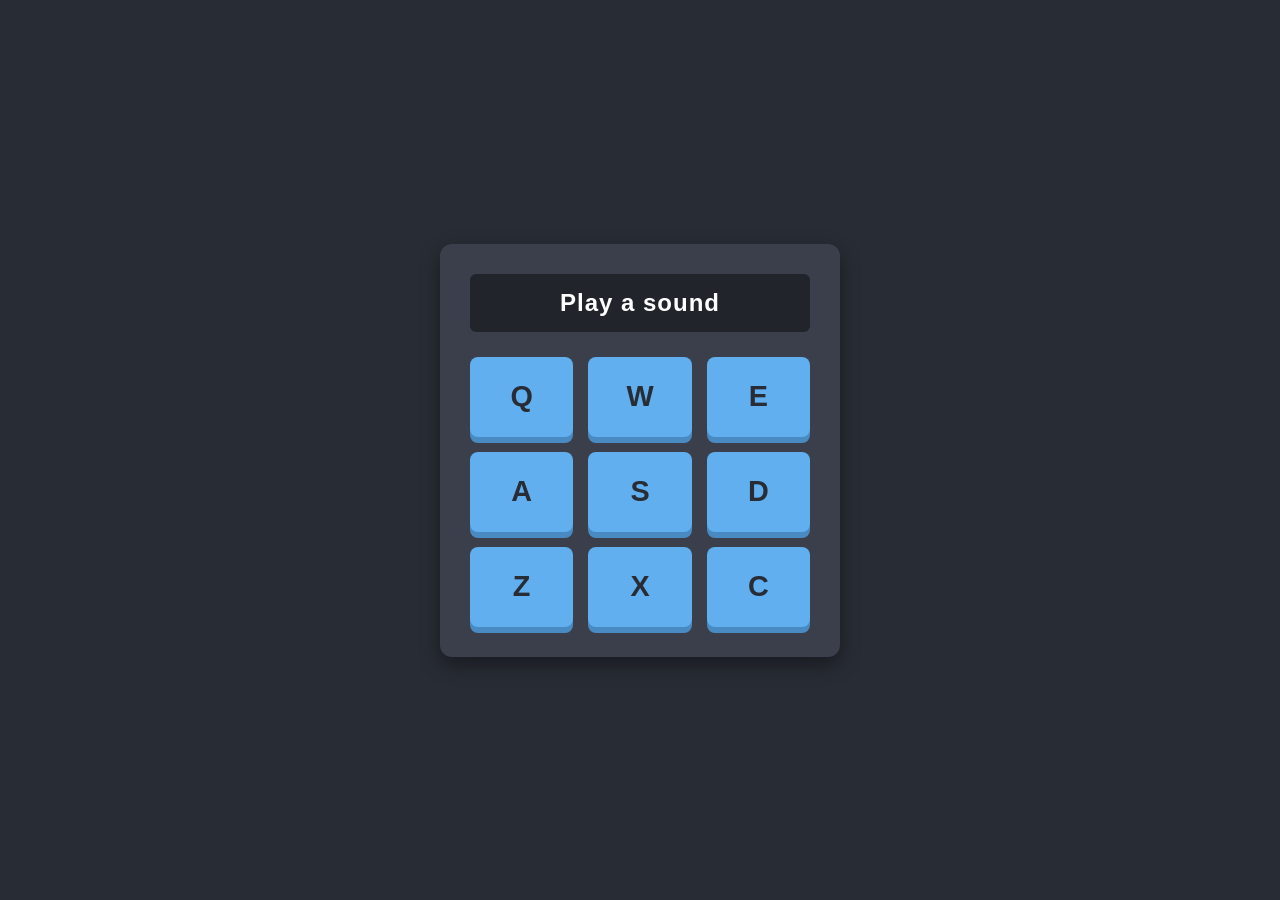
<file: JS/final/drum_machine/index.html>
<!doctype html>
<html lang="en">
  <head>
    <meta charset="utf-8" />
    <meta name="viewport" content="width=device-width, initial-scale=1.0" />
    <title>Drum Machine</title>
    <link rel="stylesheet" href="styles.css" />
  </head>
  <body>
    <div id="drum-machine">
      <p id="display">Play a sound</p>
      
      <div id="pad-bank">
        <button class="drum-pad" id="Heater-1"> Q <audio class="clip" id="Q" src="https://cdn.freecodecamp.org/testable-projects-fcc/audio/Heater-1.mp3"></audio></button>
        <button class="drum-pad" id="Heater-2"> W <audio class="clip" id="W" src="https://cdn.freecodecamp.org/testable-projects-fcc/audio/Heater-2.mp3"></audio></button>
        <button class="drum-pad" id="Heater-3"> E <audio class="clip" id="E" src="https://cdn.freecodecamp.org/testable-projects-fcc/audio/Heater-3.mp3"></audio>
        </button>
        <button class="drum-pad" id="Heater-4"> A <audio class="clip" id="A" src="https://cdn.freecodecamp.org/testable-projects-fcc/audio/Heater-4_1.mp3"></audio></button>
        <button class="drum-pad" id="Clap"> S <audio class="clip" id="S" src="https://cdn.freecodecamp.org/testable-projects-fcc/audio/Heater-6.mp3"></audio></button>
        <button class="drum-pad" id="Open-HH"> D <audio class="clip" id="D" src="https://cdn.freecodecamp.org/testable-projects-fcc/audio/Dsc_Oh.mp3"></audio></button>
        <button class="drum-pad" id="Kick-n-Hat"> Z <audio class="clip" id="Z" src="https://cdn.freecodecamp.org/testable-projects-fcc/audio/Kick_n_Hat.mp3"></audio></button>
        <button class="drum-pad" id="Kick"> X <audio class="clip" id="X" src="https://cdn.freecodecamp.org/testable-projects-fcc/audio/RP4_KICK_1.mp3"></audio></button>
        <button class="drum-pad" id="Closed-HH"> C <audio class="clip" id="C" src="https://cdn.freecodecamp.org/testable-projects-fcc/audio/Cev_H2.mp3"></audio>
        </button>
      </div>
    </div>
    
    <script src="script.js"></script>
  </body>
</html>
</file>
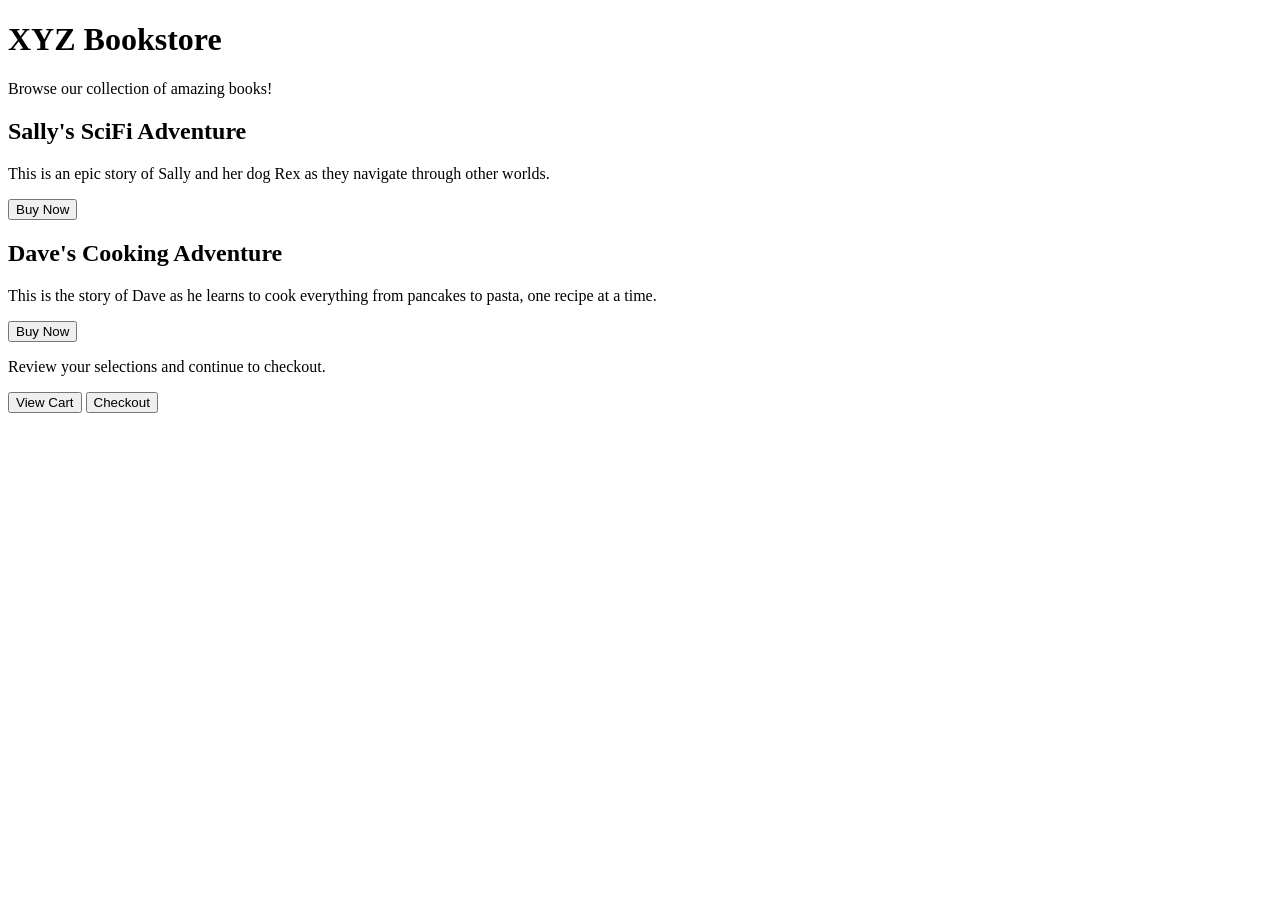
<file: bookstore_page.html>
<!DOCTYPE html>
<html lang="en">
<head>
  <meta charset="UTF-8" />
  <title>XYZ Bookstore Page</title>
</head>

<body>
  <h1>XYZ Bookstore</h1>
  <p>Browse our collection of amazing books!</p>
  
  <div class="card-container">
    <div class="card" id="sally-adventure-book">
      <h2>Sally's SciFi Adventure</h2>
      <p>This is an epic story of Sally and her dog Rex as they navigate through other worlds.</p>
      <button class="btn">Buy Now</button>
    </div>
    
    <div class="card" id="dave-cooking-book">
      <h2>Dave's Cooking Adventure</h2>
      <p>This is the story of Dave as he learns to cook everything from pancakes to pasta, one recipe at a time.</p>
      <button class="btn">Buy Now</button>
    </div>
  </div>
  
  <p>Review your selections and continue to checkout.</p>
  
  <div class="btn-container">
    <button class="btn" id="view-cart-btn">View Cart</button>
    <button class="btn" id="checkout-btn">Checkout</button>     
  </div>
</body>

</html>
</file>
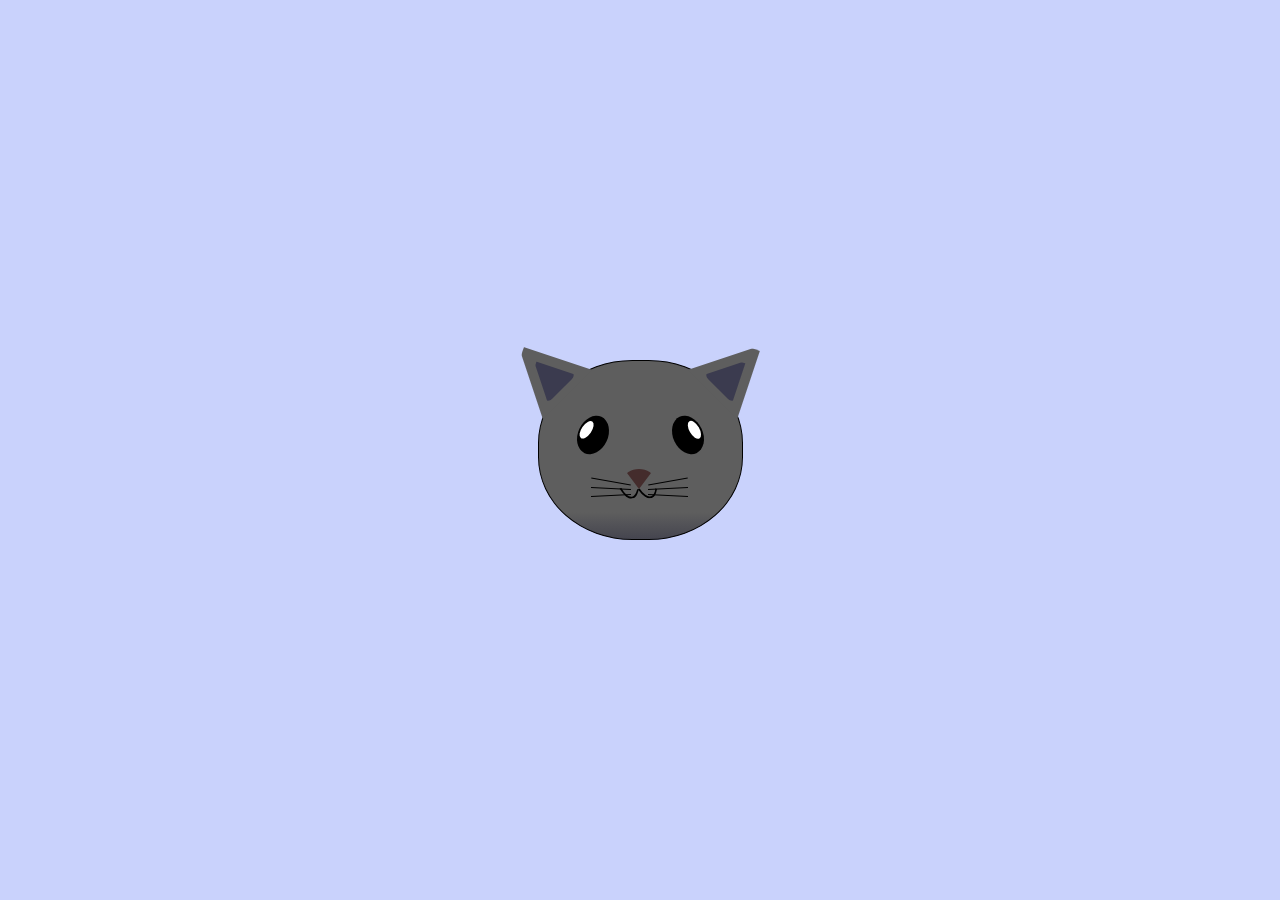
<file: cat_painting/painting.html>
<!DOCTYPE html>
<html lang="en">
<head>
    <meta charset="UTF-8">
    <title>fCC Cat Painting</title>
    <link rel="stylesheet" href="./styles.css">
</head>
<body>
    <main>
      <div class="cat-head">
        <div class="cat-ears">
          <div class="cat-left-ear">
            <div class="cat-left-inner-ear"></div>
          </div>
          <div class="cat-right-ear">
            <div class="cat-right-inner-ear"></div>
          </div>
        </div>

        <div class="cat-eyes">
          <div class="cat-left-eye">
            <div class="cat-left-inner-eye"></div>
          </div>
          <div class="cat-right-eye">
            <div class="cat-right-inner-eye"></div>
          </div>
        </div>
        
        <div class="cat-nose"></div>

        <div class="cat-mouth">
          <div class="cat-mouth-line-left"></div>
          <div class="cat-mouth-line-right"></div>
        </div>

        <div class="cat-whiskers">
          <div class="cat-whiskers-left">
            <div class="cat-whisker-left-top"></div>
            <div class="cat-whisker-left-middle"></div>
            <div class="cat-whisker-left-bottom"></div>
          </div>
          <div class="cat-whiskers-right">
            <div class="cat-whisker-right-top"></div>
            <div class="cat-whisker-right-middle"></div>
            <div class="cat-whisker-right-bottom"></div>
          </div>
        </div>

      </div>
    </main>
</body>
</html>
</file>
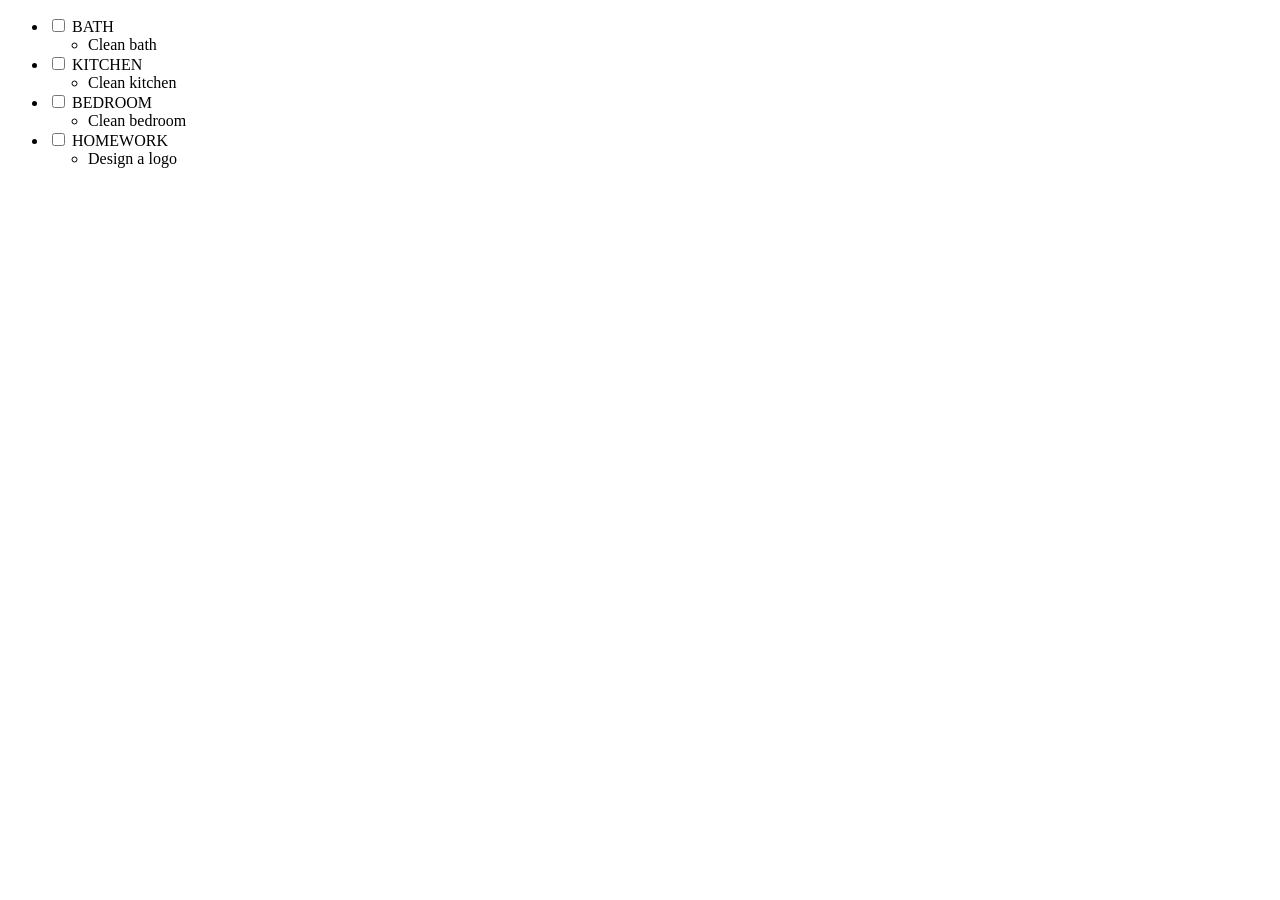
<file: stylized_todo_list/todo_list.html>
<!DOCTYPE html>
<html lang="en">

<head>
<meta charset="utf-8">
<title>Styled To-Do List</title>
<link rel="stylesheet" href="styles.css" />
</head>

<body>
<ul class="todo-list">
<li><input type="checkbox" id="bath">
<label for="bath">BATH</label>
<ul class="sub-item">
<li><a class="sub-item-link" href="https://google.com" target="_blank">Clean bath</a></li>
</ul>
</li>

<li><input type="checkbox" id="kitchen">
<label for="kitchen">KITCHEN</label>
<ul class="sub-item">
<li><a class="sub-item-link" href="https://google.com" target="_blank">Clean kitchen</a></li>
</ul>
</li>

<li><input type="checkbox" id="bed">
<label for="bed">BEDROOM</label>
<ul class="sub-item">
<li><a class="sub-item-link" href="https://google.com" target="_blank">Clean bedroom</a></li>
</ul>
</li>

<li><input type="checkbox" id="homework">
<label for="homework">HOMEWORK</label>
<ul class="sub-item">
<li><a class="sub-item-link" href="https://google.com" target="_blank">Design a logo</a></li>
</ul>
</li>

</ul>
</body>

</html>
</file>
<file: JS/final/drum_machine/styles.css>
* {
  box-sizing: border-box;
}

body {
  display: flex;
  justify-content: center;
  align-items: center;
  height: 100vh;
  margin: 0;
  background-color: #282c34;
  color: white;
  font-family: 'Segoe UI', sans-serif;
}

#drum-machine {
  background-color: #3a3f4b;
  padding: 30px;
  border-radius: 12px;
  text-align: center;
  box-shadow: 0 8px 20px rgba(0, 0, 0, 0.4);
  width: 400px;
}

#display {
  background-color: #21252b;
  padding: 15px;
  margin-top: 0;
  margin-bottom: 25px;
  border-radius: 6px;
  font-size: 1.5rem;
  font-weight: bold;
  letter-spacing: 1px;
  min-height: 55px;
  display: flex;
  align-items: center;
  justify-content: center;
}

#pad-bank {
  display: grid;
  grid-template-columns: repeat(3, 1fr);
  gap: 15px;
}

.drum-pad {
  height: 80px;
  font-size: 1.8rem;
  font-weight: bold;
  background-color: #61afef;
  border: none;
  border-radius: 8px;
  cursor: pointer;
  color: #282c34;
  box-shadow: 0 6px #4a8ac2;
  transition: all 0.1s ease;
}

.drum-pad:hover {
  background-color: #7abeff;
}

.drum-pad:active, .drum-pad.active {
  transform: translateY(6px);
  box-shadow: 0 0 #4a8ac2;
  background-color: #56b6c2;
}
</file>
<file: cat_painting/styles.css>
* {
  box-sizing: border-box;
}

body {
  background-color: #c9d2fc;
}

.cat-head {
  position: absolute;
  right: 0;
  left: 0;
  top: 0;
  bottom: 0;
  margin: auto;
  background: linear-gradient(#5e5e5e 85%, #45454f 100%);
  width: 205px;
  height: 180px;
  border: 1px solid #000;
  border-radius: 46%;
}

.cat-left-ear {
  position: absolute;
  top: -26px;
  left: -31px;
  z-index: 1;
  border-top-left-radius: 90px;
  border-top-right-radius: 10px;
  transform: rotate(-45deg);
  border-left: 35px solid transparent;
  border-right: 35px solid transparent;
  border-bottom: 70px solid #5e5e5e;
}

.cat-right-ear {
  position: absolute;
  top: -26px;
  left: 163px;
  z-index: 1;
  transform: rotate(45deg);
  border-top-left-radius: 90px;
  border-top-right-radius: 10px;
  border-left: 35px solid transparent;
  border-right: 35px solid transparent;
  border-bottom: 70px solid #5e5e5e;
}

.cat-left-inner-ear {
  position: absolute;
  top: 22px;
  left: -20px;
  border-top-left-radius: 90px;
  border-top-right-radius: 10px;
  border-bottom-right-radius: 40%;
  border-bottom-left-radius: 40%;
  border-left: 20px solid transparent;
  border-right: 20px solid transparent;
  border-bottom: 40px solid #3b3b4f;
}

.cat-right-inner-ear {
  position: absolute;
  top: 22px;
  left: -20px;
  border-top-left-radius: 90px;
  border-top-right-radius: 10px;
  border-bottom-right-radius: 40%;
  border-bottom-left-radius: 40%;
  border-left: 20px solid transparent;
  border-right: 20px solid transparent;
  border-bottom: 40px solid #3b3b4f;
}

.cat-left-eye {
  position: absolute;
  top: 54px;
  left: 39px;
  border-radius: 60%;
  transform: rotate(25deg);
  width: 30px;
  height: 40px;
  background-color: #000;
}

.cat-right-eye {
  position: absolute;
  top: 54px;
  left: 134px;
  border-radius: 60%;
  transform: rotate(-25deg);
  width: 30px;
  height: 40px;
  background-color: #000;
}

.cat-left-inner-eye {
  position: absolute;
  top: 8px;
  left: 2px;
  width: 10px;
  height: 20px;
  transform: rotate(10deg);
  background-color: #fff;
  border-radius: 60%;
}

.cat-right-inner-eye {
  position: absolute;
  top: 8px;
  left: 18px;
  transform: rotate(-5deg);
  width: 10px;
  height: 20px;
  background-color: #fff;
  border-radius: 60%;
}

.cat-nose {
  position: absolute;
  top: 108px;
  left: 85px;
  border-top-left-radius: 50%;
  border-bottom-right-radius: 50%;
  border-bottom-left-radius: 50%;
  transform: rotate(180deg);
  border-left: 15px solid transparent;
  border-right: 15px solid transparent;
  border-bottom: 20px solid #442c2c;
}

.cat-mouth div {
  width: 30px;
  height: 50px;
  border: 2px solid #000;
  border-radius: 190%/190px 150px 0 0;
  border-color: black transparent transparent transparent;
}

.cat-mouth-line-left {
  position: absolute;
  top: 88px;
  left: 74px;
  transform: rotate(170deg);
}

.cat-mouth-line-right {
  position: absolute;
  top: 88px;
  left: 91px;
  transform: rotate(165deg);
}

.cat-whiskers-left div {
  width: 40px;
  height: 1px;
  background-color: #000;
}

.cat-whiskers-right div {
  width: 40px;
  height: 1px;
  background-color: #000;
}

.cat-whisker-left-top {
  position: absolute;
  top: 120px;
  left: 52px;
  transform: rotate(10deg);
}

.cat-whisker-left-middle {
  position: absolute;
  top: 127px;
  left: 52px;
  transform: rotate(3deg);
}

.cat-whisker-left-bottom {
  position: absolute;
  top: 134px;
  left: 52px;
  transform: rotate(-3deg);
}

.cat-whisker-right-top {
  position: absolute;
  top: 120px;
  left: 109px;
  transform: rotate(-10deg);
}

.cat-whisker-right-middle {
  position: absolute;
  top: 127px;
  left: 109px;
  transform: rotate(-3deg);
}

.cat-whisker-right-bottom {
  position: absolute;
  top: 134px;
  left: 109px;
  transform: rotate(3deg);  
}
</file>
<file: stylized_todo_list/styles.css>
a {
text-decoration: none;
}

a:link {
color: black;
}

a:hover {
color: orange;
}

a:active {
color: yellow;
}

a:focus {
outline: solid;
}

a:visited {
color: green;
}
</file>
